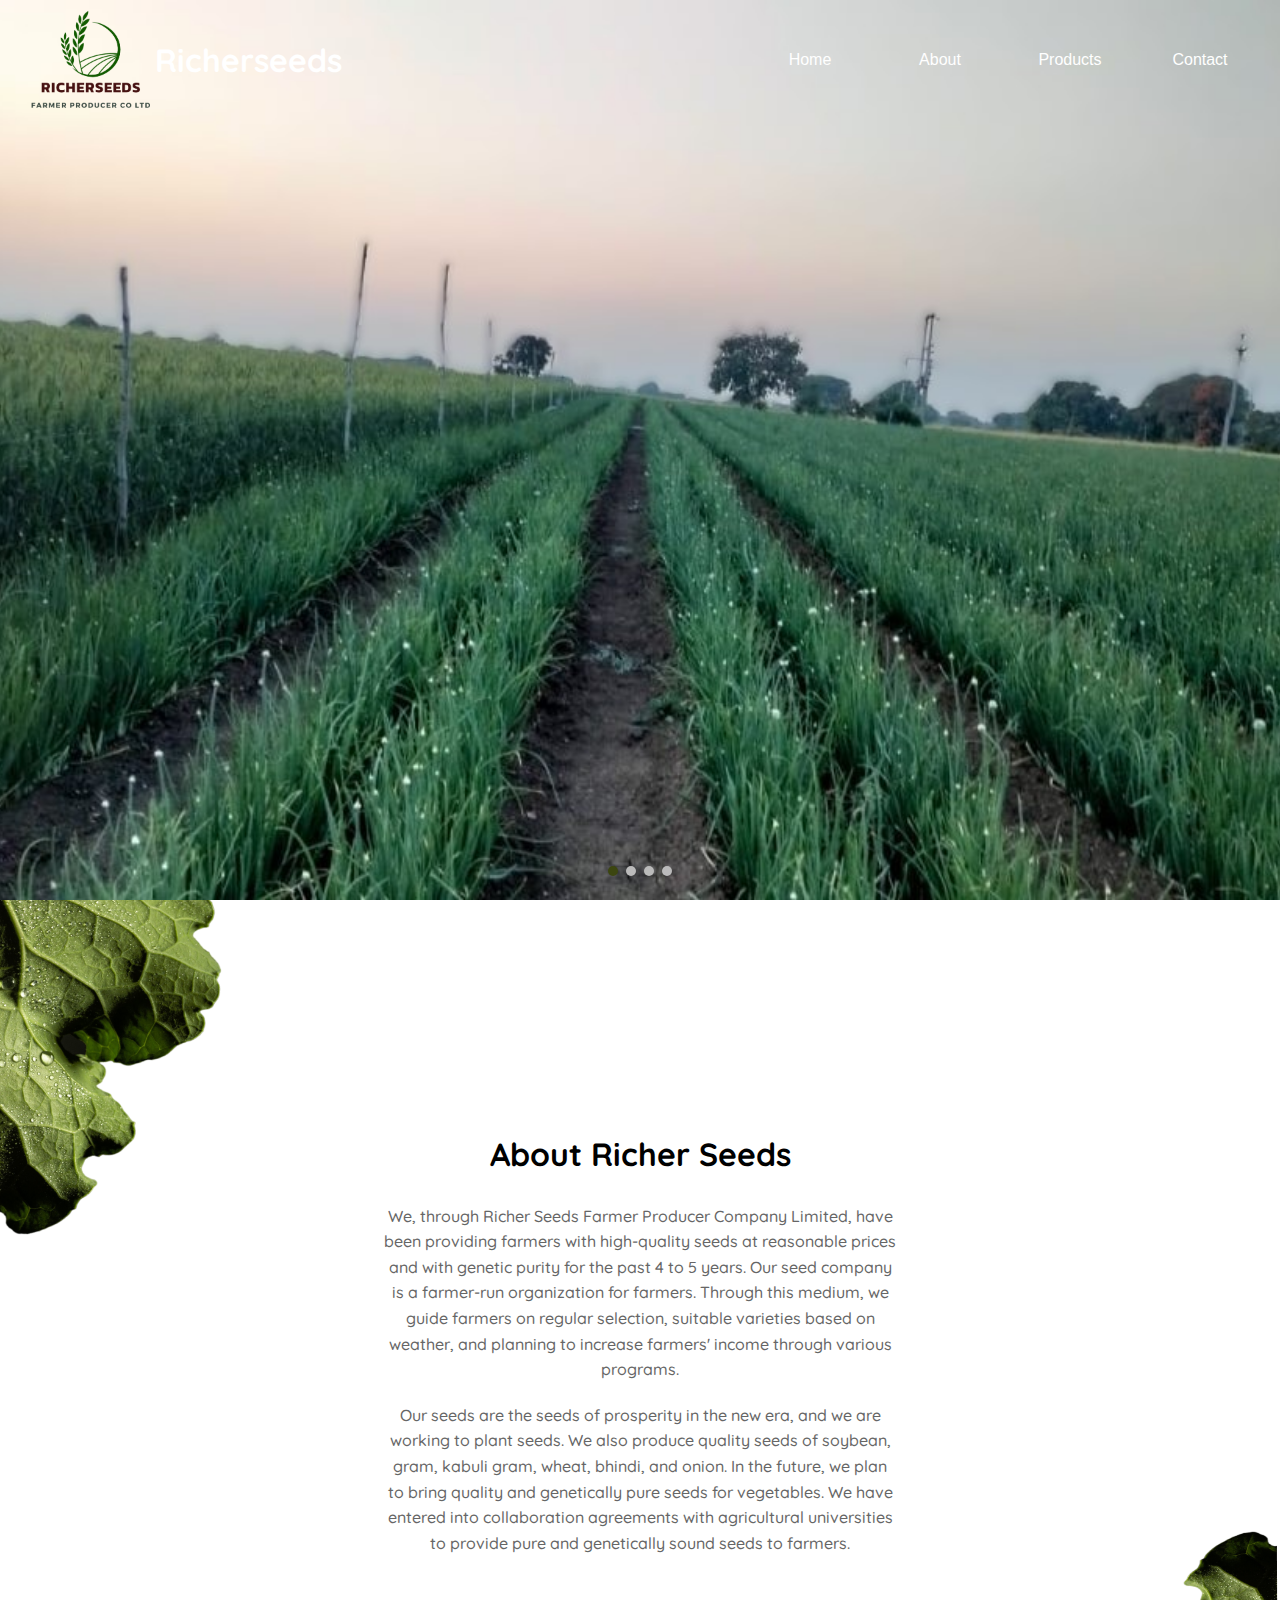
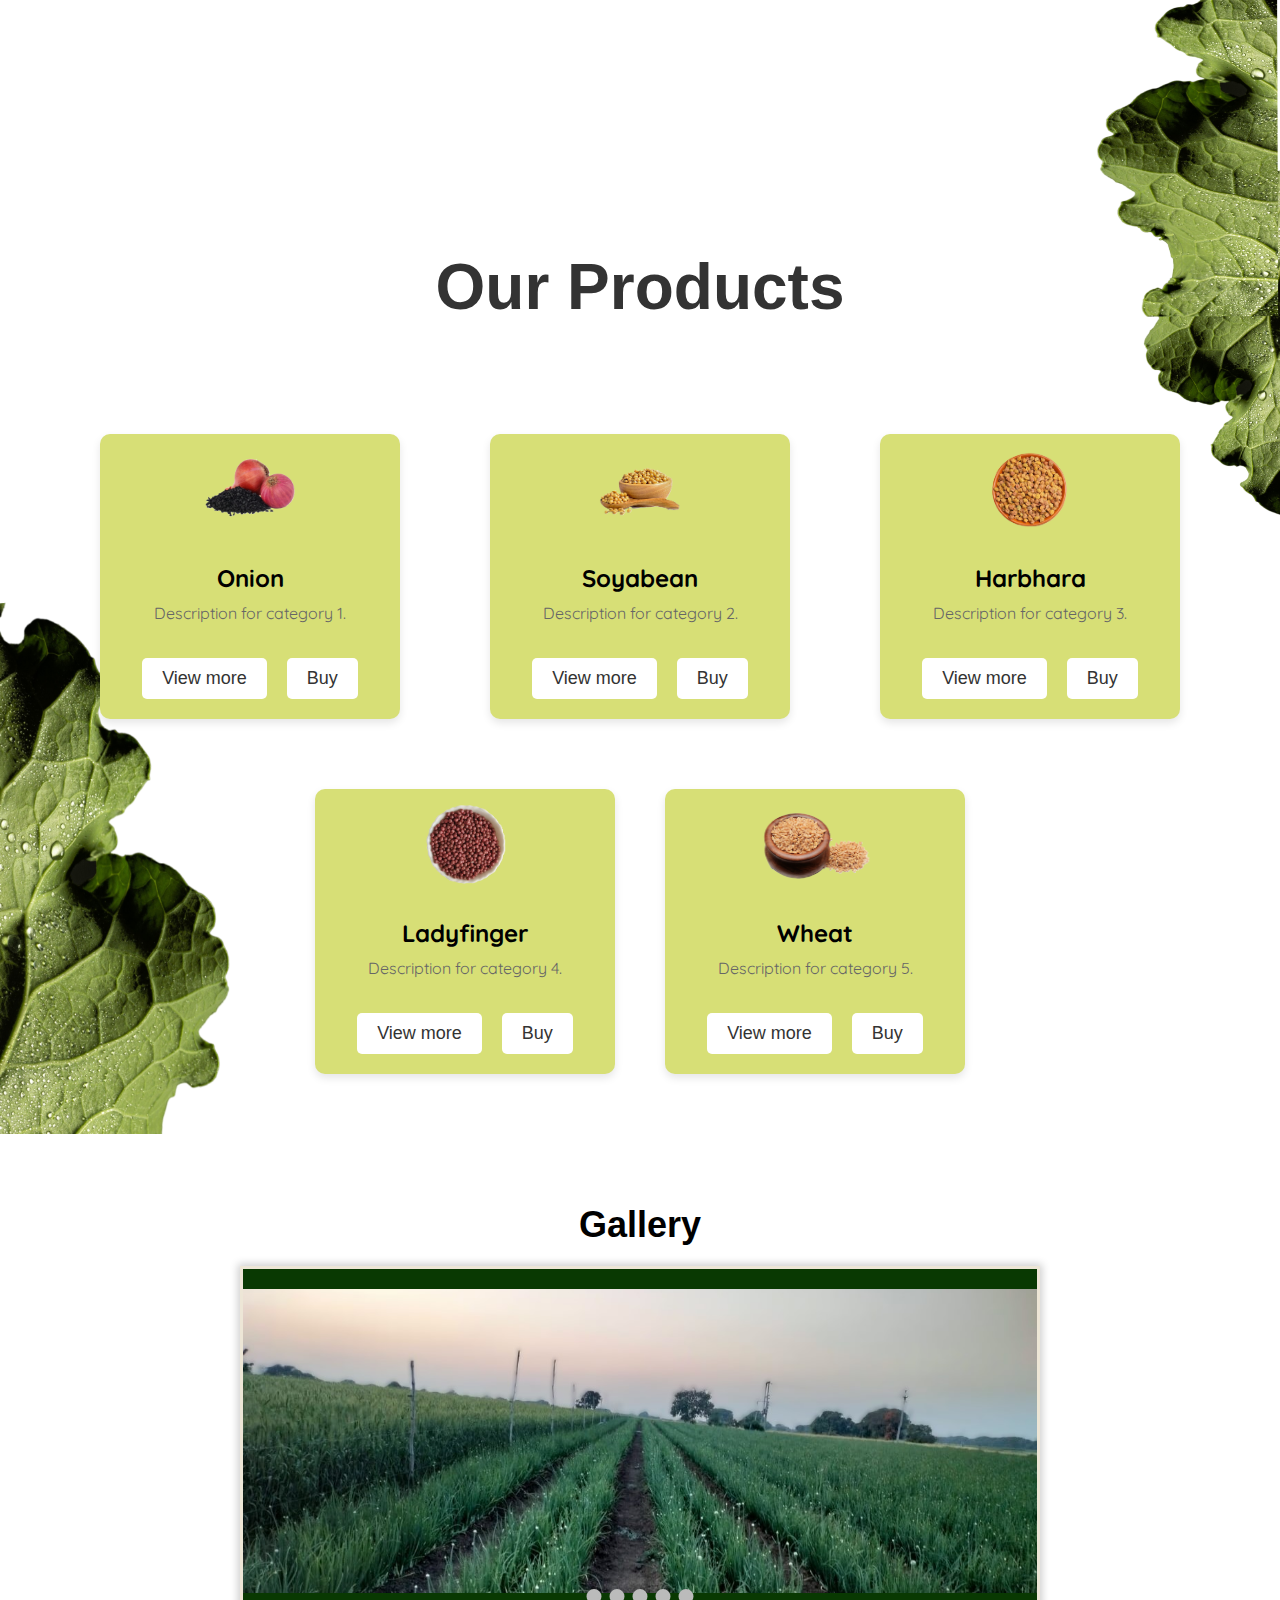
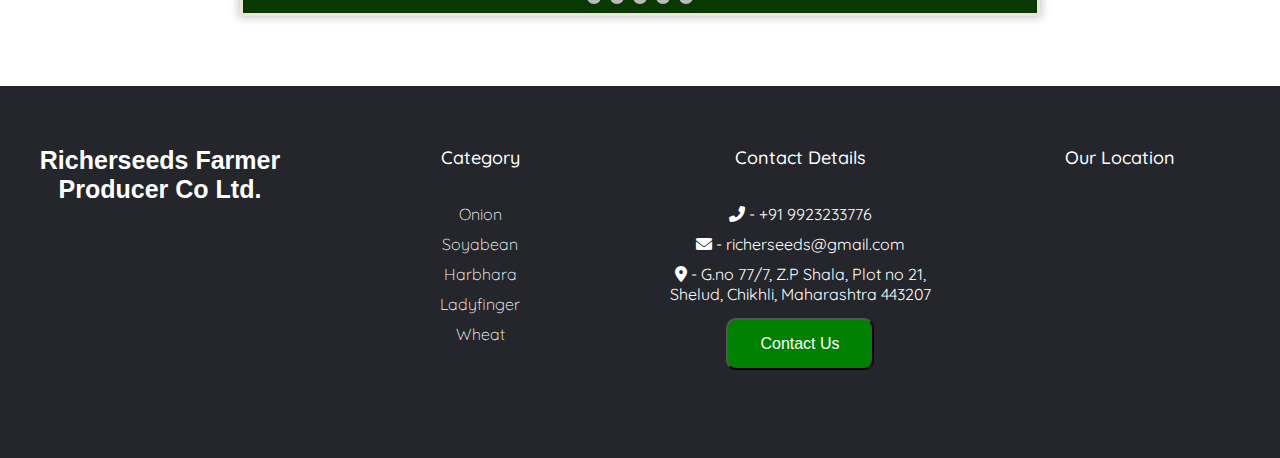
<file: index.html>
<!DOCTYPE html>
<html lang="en">
  <head>
    <meta charset="UTF-8" />
    <meta name="viewport" content="width=device-width, initial-scale=1.0" />
    <link rel="stylesheet" href="home.css"/>
    <title>RICHERSEEDS</title>
  </head>

  <body>
    <div class="modal">
      <nav class="navbar">
        <ul class="ham">
          <li class="menu-button" onclick="showSidebar()">
            <a href="#"
              ><svg
                xmlns="http://www.w3.org/2000/svg"
                height="26"
                viewBox="0 96 960 960"
                width="26">
                <path
                  d="M120 816v-60h720v60H120Zm0-210v-60h720v60H120Zm0-210v-60h720v60H120Z" /></svg
            ></a>
          </li>
        </ul>
        <div class="logo-name">
          <img src="assets/LOGO.png" alt="Logo" />
          <h1>Richerseeds</h1>
        </div>
        <div class="nav-buttons hideOnMobile">
          <button class="nav-button b1">Home</button>
          <button class="nav-button b2">About</button>
          <div class="dropdown">
            <button class="nav-button b3">Products</button>
            <div class="dropdown-content">
              <a href="pro.html#onion">Onion</a>
              <a href="pro.html#soyabean">Soyabean</a>
              <a href="pro.html#harbhara">Harbhara</a>
              <a href="pro.html#ladyfinger">Ladyfinger</a>
              <a href="pro.html#wheat">Wheat</a>
            </div>
          </div>
          <button class="nav-button b4">Contact</button>
        </div>
      </nav>
    </div>
    <ul class="sidebar">
      <li onclick="hideSidebar()">
        <a href="#"
          ><svg
            xmlns="http://www.w3.org/2000/svg"
            height="26"
            viewBox="0 96 960 960"
            width="26">
            <path
              d="m249 849-42-42 231-231-231-231 42-42 231 231 231-231 42 42-231 231 231 231-42 42-231-231-231 231Z" /></svg
        ></a>
      </li>
      <li><a href="index.html">HOME</a></li>
      <li><a href="pro.html">PRODUCTS</a></li>
      <li><a href="index.html#about-us">ABOUT</a></li>
      <li><a href="contact.html">CONTACT</a></li>
    </ul>
    <main>
    <section class="slideshow-wrapper">
      <div class="slideshow-container">
        <div class="slide fade">
          <img src="assets/slide1.jpg" alt="Image 1" />
          <div class="text-container"></div>
        </div>
        <div class="slide fade">
          <img src="assets/slide3.jpg" alt="Image 2" />
        </div>
        <div class="slide fade">
          <img src="assets/image.png" alt="Image 3" />
        </div>
        <div class="slide fade">
          <img src="assets/slide6.jpg" alt="Image 4" />
        </div>
        <div class="dots">
          <span class="dot"></span>
          <span class="dot"></span>
          <span class="dot"></span>
          <span class="dot"></span>
        </div>
      </div>
    </section>
      <section class="about-us" id="about-us">
        <section class="ab">
          <h1>About Richer Seeds</h1>
          <p>
            We, through Richer Seeds Farmer Producer Company Limited, have been
            providing farmers with high-quality seeds at reasonable prices and
            with genetic purity for the past 4 to 5 years. Our seed company is a
            farmer-run organization for farmers. Through this medium, we guide
            farmers on regular selection, suitable varieties based on weather,
            and planning to increase farmers' income through various programs.
          </p>
          <p>
            Our seeds are the seeds of prosperity in the new era, and we are
            working to plant seeds. We also produce quality seeds of soybean,
            gram, kabuli gram, wheat, bhindi, and onion. In the future, we plan
            to bring quality and genetically pure seeds for vegetables. We have
            entered into collaboration agreements with agricultural universities
            to provide pure and genetically sound seeds to farmers.
          </p>
        </section>
        <section class="products">
          <section class="hero">
            <div class="hero-container">
              <div class="hero-text">
                <h1>Our Products</h1>
              </div>
            </div>
          </section>
          <div class="tile-container">
            <div class="tile">
              <img src="assets/red-onion-seed.png" alt="Onion" />
              <div class="description">
                <h3>Onion</h3>
                <p>Description for category 1.</p>
              </div>
              <div class="button-container">
                <a href="/pro.html#onion"><button class="btn">View more</button></a>
                <button class="btn" id="buy">Buy</button>
              </div>
            </div>
            <div class="tile">
              <img src="assets/soyabean.png" alt="Soyabean" />
              <div class="description">
                <h3>Soyabean</h3>
                <p>Description for category 2.</p>
              </div>
              <div class="button-container">
                <a href="/pro.html#soya"><button class="btn">View more</button></a>
                <button class="btn" id="buy">Buy</button>
              </div>
            </div>
            <div class="tile">
              <img
                src="assets/dry-chickpea-bowl-wooden-background_75648-9035.png"
                alt="Harbhara" />
              <div class="description">
                <h3>Harbhara</h3>
                <p>Description for category 3.</p>
              </div>
              <div class="button-container">
                <a href="/pro.html#har"><button class="btn">View more</button></a>
                <button class="btn" id="buy">Buy</button>
              </div>
            </div>
          </div>
          <div class="tile-container-2">
            <div class="tile">
              <img
                src="assets/bhumiputra-saloni-lady-finger-seeds-500x500.png"
                alt="Ladyfinger" />
              <div class="description">
                <h3>Ladyfinger</h3>
                <p>Description for category 4.</p>
              </div>
              <div class="button-container">
                <a href="/pro.html#lady"><button class="btn">View more</button></a>
                <button class="btn" id="buy">Buy</button>
              </div>
            </div>
            <div class="tile">
              <img src="assets/unnamed.png" alt="Wheat" />
              <div class="description">
                <h3>Wheat</h3>
                <p>Description for category 5.</p>
              </div>
              <div class="button-container">
                <a href="/pro.html#gehu"><button class="btn">View more</button></a>
                <button class="btn" id="buy">Buy</button>
              </div>
            </div>
          </div>
        </section>
      </section>
      <section class="pics">
        <div class="Gallery">
          <div class="gal-text">
            <h1>Gallery</h1>
          </div>
        </div>
        <div class="slide-container custom-slide-container">
          <div class="slides custom-slides">
            <img src="assets/slide1.jpg" class="active" alt="Image 1" />
            <img src="assets/slide2.jpg" alt="Image 2" />
            <img src="assets/slide3.jpg" alt="Image 3" />
            <img src="assets/on.jpg" alt="Image 4" />
            <img src="assets/slide1.jpg" alt="Image 1" />
          </div>
          <div class="dotsContainer custom-dotsContainer">
            <div
              class="dot custom-dot active"
              attr="0"
              onclick="switchImage(this)"></div>
            <div
              class="dot custom-dot"
              attr="1"
              onclick="switchImage(this)"></div>
            <div
              class="dot custom-dot"
              attr="2"
              onclick="switchImage(this)"></div>
            <div
              class="dot custom-dot"
              attr="3"
              onclick="switchImage(this)"></div>
            <div
              class="dot custom-dot"
              attr="4"
              onclick="switchImage(this)"></div>
          </div>
        </div>
      </section>
      <link
        rel="stylesheet"
        href="https://cdnjs.cloudflare.com/ajax/libs/font-awesome/6.0.0-beta3/css/all.min.css" />
      <footer class="footer">
        <div class="container">
          <div class="row">
            <div class="footer-col">
              <h2>Richerseeds Farmer Producer Co Ltd.</h2>
            </div>
            <div class="footer-col">
              <h4>Category</h4>
              <ul>
                <li><a href="pro.html#onion">Onion</a></li>
                <li><a href="pro.html#soyabean">Soyabean</a></li>
                <li><a href="pro.html#harbhara">Harbhara</a></li>
                <li><a href="pro.html#ladyfinger">Ladyfinger</a></li>
                <li><a href="pro.html#wheat">Wheat</a></li>
              </ul>
            </div>
            <div class="footer-col">
              <h4>Contact details</h4>
              <div class="contact-details">
                <ul>
                  <li><i class="fas fa-phone-alt" id="phone"></i> - +91 9923233776</li>
                  <li>
                    <i class="fas fa-envelope" id="email-id"></i> - richerseeds@gmail.com
                  </li>
                  <li>
                    <i class="fas fa-map-marker-alt"></i> - G.no 77/7, Z.P
                    Shala, Plot no 21, Shelud, Chikhli, Maharashtra 443207
                  </li>
                  <button class="contact-button">Contact Us</button>
                </ul>
              </div>
            </div>
            <div class="footer-col">
              <h4>Our Location</h4>
              <div class="iframe-wrapper">
                <iframe
                  src="https://www.google.com/maps/embed?pb=!1m18!1m12!1m3!1d3740.678955719524!2d76.2700152732056!3d20.354877289691323!2m3!1f0!2f0!3f0!3m2!1i1024!2i768!4f13.1!3m3!1m2!1s0x3bda0fb77027cd83%3A0x18f3ea391189283e!2sRicherseeds%20Farmar%20Producer%20Co%20Ltd.!5e0!3m2!1sen!2sin!4v1716272639668!5m2!1sen!2sin"
                  width="600"
                  height="450"
                  style="border: 0"
                  allowfullscreen=""
                  loading="lazy"
                  referrerpolicy="no-referrer-when-downgrade"></iframe>
              </div>
            </div>
          </div>
        </div>
      </footer>
      <script src="js/home.js"></script>
    </main>
  </body>
</html>
</file>
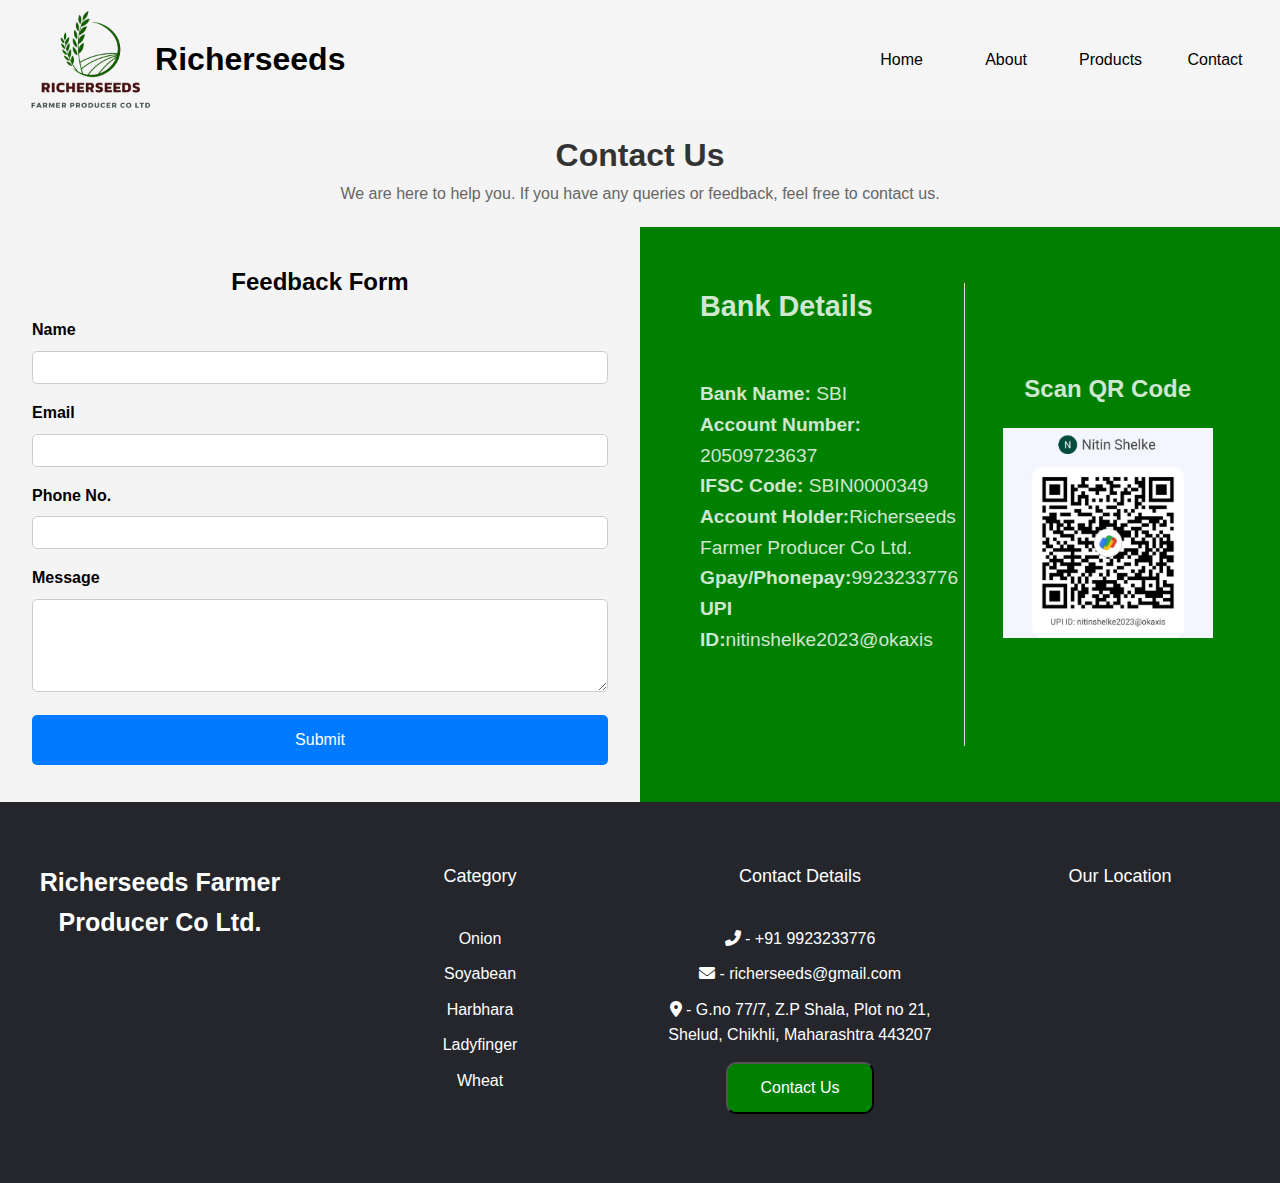
<file: contact.html>
<!DOCTYPE html>
<html lang="en">

<head>
    <meta charset="UTF-8">
    <meta name="viewport" content="width=device-width, initial-scale=1.0">
    <title>Contact Us - Hero Landing Page</title>
    <link rel="stylesheet" href="css/contact.css">
    <link rel="stylesheet" href="https://cdnjs.cloudflare.com/ajax/libs/font-awesome/6.0.0-beta3/css/all.min.css">
</head>
<body>
    <div class="modal">
        <nav class="navbar">
            <ul class="ham">
                <li class="menu-button" onclick="showSidebar()">
                    <a href="#"><svg xmlns="http://www.w3.org/2000/svg" height="26" viewBox="0 96 960 960" width="26"><path d="M120 816v-60h720v60H120Zm0-210v-60h720v60H120Zm0-210v-60h720v60H120Z"/></svg></a>
                </li>
            </ul>
            <div class="logo-name">
                <img src="assets/LOGO.png" alt="Logo">
                <h1>Richerseeds</h1>
            </div>
            <div class="nav-buttons hideOnMobile">
                <button class="nav-button b1">Home</button>
                <button class="nav-button b2">About</button>
                <div class="dropdown">
                    <button class="nav-button b3">Products</button>
                    <div class="dropdown-content">
                        <a href="pro.html#onion">Onion</a>
                        <a href="pro.html#soyabean">Soyabean</a>
                        <a href="pro.html#harbhara">Harbhara</a>
                        <a href="pro.html#ladyfinger">Ladyfinger</a>
                        <a href="pro.html#wheat">Wheat</a>
                    </div>
                </div>
                <button class="nav-button b4">Contact</button>
            </div>
        </nav>
    </div>
    <ul class="sidebar">
        <li onclick="hideSidebar()"><a href="#"><svg xmlns="http://www.w3.org/2000/svg" height="26" viewBox="0 96 960 960" width="26"><path d="m249 849-42-42 231-231-231-231 42-42 231 231 231-231 42 42-231 231 231 231-42 42-231-231-231 231Z"/></svg></a></li>
        <li><a href="index.html">HOME</a></li>
        <li><a href="pro.html">PRODUCTS</a></li>
        <li><a href="index.html#about-us">ABOUT</a></li>
        <li><a href="contact.html">CONTACT</a></li>
    </ul>

    <section class="Page">
        <section class="contact-hero">
            <div class="container">
                <h1>Contact Us</h1>
                <p>We are here to help you. If you have any queries or feedback, feel free to contact us.</p>
            </div>
        </section>

        <section class="contact-form-section">
            <div class="form-container">
                <h2>Feedback Form</h2>
                <form id="feedback-form" action="https://script.google.com/macros/s/AKfycbzX4wl26adu9jm_ZPViI43_yJKD3hE7oi3J9758rXzbOgISUODwxQnSgVFg6Hr2znOJ/exec" method="post">
                    <label for="name">Name</label>
                    <input type="text" id="name" name="name" required>
        
                    <label for="email">Email</label>
                    <input type="email" id="email" name="email" required>
        
                    <label for="phone">Phone No.</label>
                    <input type="text" id="phone" name="phone" required>
        
                    <label for="message">Message</label>
                    <textarea id="message" name="message" rows="5" required></textarea>
        
                    <button type="button" id="submit-button" onclick="submitForm()">Submit</button>
                    <div id="feedback-message"></div>
                </form>
            </div>
            <script>
                function submitForm() {
                    var form = document.getElementById("feedback-form");
        
                    // Validate name, email, and message (assuming these are required)
                    var name = form.elements["name"].value;
                    var email = form.elements["email"].value;
                    var message = form.elements["message"].value;
        
                    if (!name || !email || !message) {
                        document.getElementById("feedback-message").innerText = "Please fill out all required fields.";
                        return;
                    }
                    if (!validateEmail(email)) {
                        document.getElementById("feedback-message").innerText = "Please enter a valid email address.";
                        return;
                    }
        
                    // Validate phone number
                    var phone = form.elements["phone"].value;
                    if (phone && !validatePhoneNumber(phone)) {
                        document.getElementById("feedback-message").innerText = "Please enter a valid phone number.";
                        return;
                    }
        
                    fetch(form.action, {
                        method: "POST",
                        body: new FormData(form),
                        mode: 'no-cors'
                    })
                    .then(function (response) {
                        return response.text();
                    })
                    .then(function (data) {
                        document.getElementById("feedback-message").innerText = "Thanks! We'll be in touch with you shortly!";
                    })
                    .catch(function (error) {
                        console.error("Error:", error);
                        document.getElementById("feedback-message").innerText = "There was an error submitting the form.";
                    });
                }
        
                function validateEmail(email) {
                    var re = /^[^\s@]+@[^\s@]+\.[^\s@]+$/;
                    return re.test(email);
                }
        
                function validatePhoneNumber(phone) {
                    var re = /^\d{10}$/;
                    return re.test(phone);
                }
            </script>

        



            
            <div class="card">
                <div class="card-column bank-details">
                    <h2>Bank Details</h2>
                    <p><strong>Bank Name:</strong> SBI</p>
                    <p><strong>Account Number:</strong> 20509723637</p>
                    <p><strong>IFSC Code:</strong> SBIN0000349</p>
                    <p><strong>Account Holder:</strong>Richerseeds Farmer Producer Co Ltd.</p>
                    <p><strong>Gpay/Phonepay:</strong>9923233776</p>
                    <p><strong>UPI ID:</strong>nitinshelke2023@okaxis</p>
                </div>

                <div class="card-column qr-code">
                    <h2>Scan QR Code</h2>
                    <div class="qr-wrapper">
                       <img src="assets/QR.jpg" alt="QR Code">
                    </div>
                </div>
            </div>
        </section>

        <footer class="footer">
            <div class="container">
                <div class="row">
                    <div class="footer-col">
                        <h2>Richerseeds Farmer Producer Co Ltd.</h2>
                    </div>

                    <div class="footer-col">
                        <h4>Category</h4>
                        <ul>
                            <li><a href="pro.html#onion">Onion</a></li>
                            <li><a href="pro.html#soyabean">Soyabean</a></li>
                            <li><a href="pro.html#harbhara">Harbhara</a></li>
                            <li><a href="pro.html#ladyfinger">Ladyfinger</a></li>
                            <li><a href="pro.html#wheat">Wheat</a></li>
                        </ul>
                    </div>
                    <div class="footer-col">
                        <h4>Contact details</h4>
                        <div class="contact-details">
                            <ul>
                                <li><i class="fas fa-phone-alt"></i> - +91 9923233776</li>
                                <li><i class="fas fa-envelope"></i> - richerseeds@gmail.com</li>
                                <li><i class="fas fa-map-marker-alt"></i> - G.no 77/7, Z.P Shala, Plot no 21, Shelud, Chikhli, Maharashtra 443207</li>
                                <button class="contact-button">Contact Us</button>
                            </ul>
                        </div>
                    </div> 

                    <div class="footer-col">
                        <h4>Our Location</h4>
                        <iframe src="https://www.google.com/maps/embed?pb=!1m18!1m12!1m3!1d3740.678955719524!2d76.2700152732056!3d20.354877289691323!2m3!1f0!2f0!3f0!3m2!1i1024!2i768!4f13.1!3m3!1m2!1s0x3bda0fb77027cd83%3A0x18f3ea391189283e!2sRicherseeds%20Farmar%20Producer%20Co%20Ltd.!5e0!3m2!1sen!2sin!4v1716272639668!5m2!1sen!2sin" width="600" height="450" style="border:0;" allowfullscreen="" loading="lazy" referrerpolicy="no-referrer-when-downgrade"></iframe>
                    </div>
                </div>
            </div>
        </footer>
        <script src="js/home.js"></script>
        <script src="js/script.js"></script>

    </body>
</html>
</file>
<file: home.css>
@import url('https://fonts.googleapis.com/css2?family=Quicksand:wght@300;400;500;600;700&family=Roboto:wght@300;400;500;700;900&display=swap');
/* General Styles */
body {
  font-family: 'Quicksand', sans-serif;
  margin: 0;
  padding: 0;
  height: 100%;
}

* {
  margin: 0;
  padding: 0;
  box-sizing: border-box;
}

/* Modal Styles */
.modal {
  position: absolute;
  z-index: 1;
  left: 0;
  top: 0;
  width: 100%;
  height: 100%;
  overflow: auto;
}

/* Navbar Styles */
.navbar {
  background: none;
  display: flex;
  justify-content: space-between;
  align-items: center;
  padding: 10px 15px;
  position: relative;
}

.logo-name {
  display: flex;
  align-items: center;
  margin-left: 10px;
  margin-right: 10px;
  color: white;
}

.logo-name img {
  height: 100px;
  max-width: 200px;
  margin-right: 5px;
  margin-left: 5px;
}

.nav-buttons {
  display: none;
  position: relative;
}

.nav-buttons.open {
  display: flex;
  flex-direction: column;
}

.nav-button {
  flex: 1;
  background: none;
  height: 40px;
  border: none;
  width: 130px;
  cursor: pointer;
  font-size: 16px;
  color: white;
  text-align: center;
}

.nav-button:hover {
  background-color: #093902;
  color: #fff;
  border: none;
  box-shadow: none;
  border-radius: 5px;
}

.dropdown {
  position: relative;
  display: inline-block;
}

.dropdown-content {
  display: none;
  position: absolute;
  background-color: #ffffff;
  min-width: 200px;
  box-shadow: 0 8px 16px rgba(0, 0, 0, 0.2);
  z-index: 2;
  border-radius: 5px;
  overflow: hidden;
}

.dropdown-content a {
  color: #000000;
  padding: 12px 16px;
  text-decoration: none;
  display: block;
  transition: background-color 0.5s ease, color 0.3s ease;
}

.dropdown-content a:hover {
  background-color: #f1f1f1;

}

.dropdown:hover .dropdown-content {
  display: block;

}

/* Slideshow Styles */
.slideshow-container {
  position: relative;
  background-size: contain; /* Keep the entire image within the container */
  background-position: center; /* Center the background image */
  background-repeat: no-repeat; /* Ensure the image does not repeat */
  height: 100vh; /* Full viewport height */
  display: flex;
  align-items: center;
  justify-content: center;
}
@media (max-width: 600px) {
  .slideshow-container {
    height: 82vh; /* Half the viewport height for smaller screens */
    /* Styles for screens smaller than 600px go here */
  }
}



.slide {
  display: none; /* Hide all slides by default */
  position: absolute;
  width: 100%;
  height: 100%;
}

.slide img {
  width: 100%;
  height: 100%;
  object-fit: cover; /* Adjust fitting to avoid cropping on smaller screens */
}

.fade {
  -webkit-animation: fade 5s infinite;
  animation: fade 10s infinite;
}

@keyframes fade {
  0%,
  100% {
    opacity: 0;
  }
  25%,
  75% {
    opacity: 1;
  }
}

.dots {
  position: absolute;
  background-color: transparent;
  width: 100%;
  bottom: 10px;
  text-align: center;
  align-items: center;
  padding: 10px 0px;
  color: #fff;
  z-index: 2; /* Ensure dots are above slides */
}

.dot {
  height: 10px;
  width: 10px;
  margin: 0 2px;
  background-color: #bbb;
  border-radius: 50%; /* Changed to circle for better visibility */
  display: inline-block;
  cursor: pointer; /* Added cursor pointer */
  transition: background-color 0.6s ease;
  z-index: 3; /* Ensure individual dots are above other elements */
}

.dot:hover {
  background-color: #3c4610; /* Applied palette color 5 */
  cursor: pointer;
}

.active {
  background-color: #3c4610; /* Applied palette color 5 */
}

/* About Us Section */
.about-us {
  background-image: url("assets/bg1.png");
  background-size: 200px;
  background-repeat: no-repeat;
  background-position: center right;
}

.ab {
  background-image: url("assets/bg.png");
  background-size: 300px;
  background-repeat: no-repeat;
  background-position: top left;
  text-align: center;
  height: 100vh;
  display: flex;
  flex-direction: column;
  justify-content: center;
}

.products {
  background-image: url("assets/freepik-export-20240516092340Ba5n 2.png");
  image-rendering: auto;
  background-size: 300px;
  background-repeat: no-repeat;
  background-position: bottom left;
  text-align: center;
  padding-bottom: 50px;
}

.ab h1 {
  font-size: 2rem;
  padding: 10px;
  margin: 0 0 20px 0;
  width: 100%;
}

.ab p {
  font-size: rem;
  font-weight: 500;
  color: #666;
  line-height: 1.6;
  padding: 0 5%;
  margin: 0 auto 20px auto;
  max-width: 50%;
  text-align: center;
}

/* Responsive Styles */

@media only screen and (max-width: 767px) {
  .logo-name h1 {
      display: none;
  }
}

@media (max-width: 1024px) {
  .about-us {
    background-size: 250px;
    background-position: center right;
  }

  .ab {
    background-size: 250px;
    background-position: top left;
  }

  .products {
    background-size: 250px;
    background-position: bottom left;
  }

  .ab h1 {
    font-size: 1.5rem;
    margin-bottom: 10px;
  }

  .ab p {
    font-size: 0.9rem;
    max-width: 70%;
  }
}

@media (max-width: 768px) {
  .about-us {
    background-size: 150px;
    background-position: center right;
  }

  .ab {
    background-size: 200px;
    background-position: top left;
  }

  .products {
    background-size: 200px;
    background-position: bottom left;
  }

  .ab h2 {
    font-size: 1.2rem;
  }

  .ab p {
    font-size: 0.8rem;
    max-width: 80%;
  }
}

@media (max-width: 480px) {
  .about-us {
    background-size: 150px;
    background-position: center right;
  }

  .ab {
    background-size: 150px;
    background-position: top left;
  }

  .products {
    background-size: 150px;
    background-position: bottom left;
  }

  .ab h2 {
    font-size: 1rem;
  }

  .ab p {
    font-size: 0.8rem;
    max-width: 90%;
    font-family: "Poppins", sans-serif;
  }

}

/* Tile Container */
.tile-container {
  display: flex;
  flex-wrap: wrap;
  flex-direction: row;
  gap: 70px;
  justify-content: center;
  align-items: center;
  margin: 50px 0;
}
.tile-container-2 {
  display: flex;
  flex-direction: row;
  gap: 30px;
  justify-content: center;
  align-items: center;
  text-align: center;
}
.hero {
  display: flex;
  justify-content: center;
  align-items: center;
  flex-direction: column;
  font-family: "Poppins", sans-serif;
  font-size: 2rem;
  font-weight: bold;
  color: #333;
  margin: 0 auto;
  padding: 50px;
}
.tile {
  background-color: #d7df76;
  border-radius: 10px;
  box-shadow: 0 4px 8px rgba(0, 0, 0, 0.1);
  margin: 10px;
  overflow: hidden;
  width: 300px;
  max-width: 500px;
  transition: transform 0.2s;
  text-align: center;
}
.tile img {
  padding-top: 10px;
  max-width: 300px; /* Set the maximum width of the image */
  max-height: 100px; /* Set the maximum height of the image */
  border-radius: 10px; /* Add curved borders to the image */
}
.description {
  padding: 15px;
  text-align: center;
}
.description h3 {
  margin: 10px 0;
  font-size: 1.5em;
}
.description p {
  color: #666;
}
.tile:hover {
  transform: scale(1.05);
}
.button-container {
  display: flex;
  justify-content: center;
  margin: 20px;
}
.btn {
  background-color: white;
  color: #333;
  font-size: large;
  border: none;
  padding: 10px 20px;
  margin: 0 10px;
  cursor: pointer;
  border-radius: 5px;
  transition: background-color 0.3s ease;
}
.btn:hover {
  background-color: #093902;
  color: #fff;
}
/* CSS styles for the custom image slider */
.custom-slide-container {
  position: relative;
  background-color: #093902;
  width: 800px;
  height: 350px;
  border: 3px solid #ede6d6;
  box-shadow: 0 0 8px 2px rgba(0, 0, 0, 0.2);
  overflow: hidden;
  display: flex;
  flex-direction: column;
  align-items: center;
  justify-content: center;
  margin: 0 auto; /* Center the container horizontally */
  margin-bottom: 20px; /* Increase space between the container and footer */
}
.custom-slides {
  width: 100%;
  height: calc(100% - 40px);
  position: relative;
  overflow: hidden;
  display: flex;
  flex-direction: column;
  align-items: center;
  justify-content: center;
}

.custom-slides img {
  width: 100%;
  height: 100%;
  position: absolute;
  display: flex;
  object-fit: cover;
}
.custom-next {
  right: 20px;
}
.custom-prev {
  left: 20px;
}
.custom-next:hover,
.custom-prev:hover {
  background-color: #ede6d6;
  opacity: 0.8;
  color: #222;
}

.custom-dotsContainer {
  position: absolute;
  bottom: 5px;
  z-index: 3;
  left: 50%;
  transform: translateX(-50%);
}

.custom-dot {
  width: 15px;
  height: 15px;
  margin: 0px 2px;
  border: 3px solid #bbb;
  border-radius: 50%;
  display: inline-block;
  cursor: pointer;
  transition: background-color 0.6s ease;
}

.custom-dot.active {
  background-color: #555;
}

@keyframes next1 {
  from {
    left: 0%;
  }
  to {
    left: -100%;
  }
}

@keyframes next2 {
  from {
    left: 100%;
  }
  to {
    left: 0%;
  }
}

@keyframes prev1 {
  from {
    left: 0%;
  }
  to {
    left: 100%;
  }
}

@keyframes prev2 {
  from {
    left: -100%;
  }
  to {
    left: 0%;
  }
}
.pics {
  padding: 50px;
}
/* For tablets and smaller screens */


/* For mobile devices */
@media (max-width: 768px) {
  
  .custom-slide-container {
    width: 100%;
    height: 300px;
  }

  .custom-next,
  .custom-prev {
    font-size: 18px;
    padding: 10px;
  }

  .custom-dot {
    width: 10px;
    height: 10px;
    margin: 0 1px;
    border: 2px solid #bbb;
  }
}

/* For very small mobile devices */
@media (max-width: 480px) {
  
  .custom-slide-container {
    width: 100%;

    height: 300px;
    border: none;
    box-shadow: none;
  }

  .custom-next,
  .custom-prev {
    font-size: 16px;
    padding: 8px;
  }

  .custom-dot {
    width: 8px;
    height: 8px;
    margin: 0 1px;
    border: 2px solid #bbb;
  }
}

.Gallery {
  display: flex;
  flex-wrap: wrap;
  justify-content: center;
  gap: 20px;
}
.gal-text {
  text-align: center;
  font-family: Arial, Helvetica, sans-serif;
  font-size: large;
  padding: 20px;
}

/* Style for the footer */
.row {
  display: flex;
  flex-wrap: wrap;
}
.contact-button {
  background-color: green; /* Blue */
  border: flex;
  border-radius: 10px;
  color: white;
  padding: 15px 32px;
  text-align: right;
  text-decoration: wavy;
  font-size: 16px;
  margin: 4px 2px;
  cursor: pointer;
}

ul {
  list-style: none;
}

.footer {
  background-color: #24262b;
  padding: 30px 0;
  
}
.footer-col h2{
  font-size: 25px;
  font-weight: bold;

  color: white;
  text-align: center;
  font-family: 'Lucida Sans', 'Lucida Sans Regular', 'Lucida Grande', 'Lucida Sans Unicode', Geneva, Verdana, sans-serif;
}
.contact-details{
  display: flex;
  justify-content: center;
  align-items: center;
}

.footer-col {

  width: 25%;
  padding: 20px;
  color: white;
  text-align: center;
  

}


.footer-col h4 {
  font-size: 18px;
  color: white;
  text-transform: capitalize;
  margin-bottom: 35px;
  font-weight: 500;
  position: relative;
}

.footer-col h4::before {
  content: '';
  position: absolute;
  left: 0;
  bottom: -10px;
  background-color: var(--green3);
  height: 2px;
  
  box-sizing: border-box;
  width: 50px;
}

.footer-col ul li:not(:last-child) {
  margin-bottom: 10px;
}



.footer-col ul li a {
  font-size: 16px;
  text-transform: capitalize;
  color: white;
  text-decoration: none;
  font-weight: 300;

  
  display: block;
  transition: all 0.3s ease;
}

.footer-col ul li a:hover {
  color: #ffffff;
  padding-left: 8px;
}

.footer-col iframe {
  width: 100%;
  height: 200px;
  border: 0;
}
.container {
width: 100%;
padding-top: 10px;
text-align: center;
}


.container h1 {
font-size: 2em;
color: #333;
}

.container p {
font-size: 0.7 rem;
color: #666;
margin-bottom: 20px;
}

/* Footer Media Queries */
@media (max-width: 1024px) {
  .footer-col {
      width: 50%;
      margin-bottom: 30px;
  }
  .footer-col iframe{
    width: 100%;
}
.email-id{
  font-size: x-small;
}
  
}
@media (max-width: 767px) {
  .footer-col {
      width: 50%;
      margin-bottom: 30px;
  }
  .footer-col iframe{
    width: 100%;

}
}

@media (max-width: 574px) {
  .footer-col {
      width: 50%;
      margin-bottom: 20px;
      padding: 10px;
  }       
  
  .footer-col iframe{
      width: 100%;

  }
 

  #email-id {
    font-size: 0.9rem; /* Smaller size for email icon on wider screens */
  }


}


/* For larger screens */
@media (min-width: 768px) {
  /* Show the nav buttons */
  .nav-buttons {
    display: block;
  }
}

/* Hide the nav buttons by default (for small screens) */

/* For larger screens */
@media (min-width: 768px) {
  /* Show the nav buttons */
  .nav-buttons {
    display: block;
  }
}

/* Media Queries */
@media (max-width: 100%) {
  .modal-content {
    width: 70%; /* Adjust as needed */
  }
}

@media (max-width: 768px) {
  .navbar {
    flex-direction: column;
    align-items: center;
    flex-wrap: wrap; /* Added for better responsiveness */
  }

  .nav-button {
    margin: 10px 5px;
  }

  .nav-buttons {
    display: none; /* Hide by default on small screens */
  }
}

@media (min-width: 768px) {
  .nav-buttons {
    display: flex; /* Show nav buttons on larger screens */
  }
}

@media (max-width: 1024px) {
  .about-us {
    background-size: 70%; /* Scale down the background size */
  }
}

@media (max-width: 768px) {
  .about-us {
    background-size: 50%; /* Further scale down as screen gets smaller */
    /* Adjust padding for smaller screens */
  }
}

@media (max-width: 480px) {
  .about-us {
    background-size: 30%; /* Scale down to a smaller size for very small devices */
    /* Reduce padding to save space */
  }
}

@media (max-width: 768px) {
  .tile-container {
    grid-template-columns: repeat(2, 1fr);
  }
  .tile-container-2 {
    flex-direction: column;
  }
}

@media (max-width: 1024px) {
  .p2 {
    font-size: 1.1rem; /* Slightly smaller font size on tablets */
  }
}

@media (max-width: 768px) {
  .p2 {
    font-size: 1rem; /* Even smaller font size on mobile devices */
  }
}

@media (max-width: 480px) {
  .p2 {
    font-size: 0.9rem; /* Smallest font size for small mobile devices */
  }
}

@media (max-width: 480px) {
  .navbar {
    flex-direction: column;
    align-items: center;
    flex-wrap: wrap;
  }

 
  .logo-name h1 {
    display: none;
  }

  .nav-button {
    width: 100px;
    font-size: 14px;
    margin: 10px 5px;
    display: none;
  }
  .dots {
    bottom: 5px;
  }

  .dot {
    height: 8px;
    width: 8px;
  }
}
.ham {
  background-color: transparent;
  box-shadow: 3px 3px 5px rgba(0, 0, 0, 0.1);
  position: absolute;
  top: 10px;
  left: 10px;
}

.ham ul {
  width: 100%;
  list-style: none;
  display: flex;
  justify-content: flex-end;
  align-items: center;
}

.ham li {
  height: 50px;
}

.ham a {
  height: 100%;
  padding: 0 30px;
  text-decoration: none;
  display: flex;
  align-items: center;
  color: black;
}

.ham a:hover {
  background-color: #f0f0f0;
}

.ham li:first-child {
  margin-right: auto;
}

.sidebar {
  position: fixed;
  top: 0;
  left: 0; /* Changed from right: 0 to left: 0 */
  height: 100vh;
  width: 250px;
  background-color: rgba(255, 255, 255, 0.15);
  -webkit-backdrop-filter: blur(12px); /* Added for Safari support */
  backdrop-filter: blur(12px);
  box-shadow: 10px 0 10px rgba(0, 0, 0, 0.1); /* Changed shadow direction */
  list-style: none;
  display: none;
  flex-direction: column;
  align-items: flex-start;
  justify-content: flex-start;
  z-index: 1000;
  padding: 20px;
}

.sidebar li {
  width: 100%;
  padding: 10px;
}

.sidebar a {
  width: 100%;
  padding: 10px 20px; /* Add padding for better click area */
  text-decoration: none;
  color: black;
  background-color: transparent;
  cursor: pointer;
  border-radius: 5px; /* Rounded corners */
  box-shadow: 0 2px 4px rgba(0, 0, 0, 0.1); /* Subtle shadow */
  transition: background-color 0.3s ease, box-shadow 0.3s ease; /* Smooth transitions */
}

.menu-button {
  display: none;
}

@media (max-width: 768px) {
  .hideOnMobile {
      display: none;
  }

  .menu-button {
      display: block;
  }
}

@media (max-width: 400px) {
  .sidebar {
      width: 100%;
  }
}
</file>
<file: css/contact.css>
@import url('https://fonts.googleapis.com/css2?family=Quicksand:wght@300;400;500;600;700&family=Roboto:wght@300;400;500;700;900&display=swap');
* {
    margin: 0;
    padding: 0;
    box-sizing: border-box;
    font-family: Arial, sans-serif;
  }
  
  body {
    line-height: 1.6;
    background-color: #f4f4f4;
    font-family: 'Quicksand', sans-serif;
  }
  .navbar {
    background: whitesmoke;
    display: flex;
    justify-content: space-between;
    align-items: center;
    padding: 10px 15px;
}

.logo-name {
    display: flex;
    align-items: center;
    margin-left: 10px;
    margin-right: 10px;
    color: black;
}

.logo-name img {
    height: 100px;
    max-width: 200px;
    margin-right: 5px;
    margin-left: 5px;
}
@media only screen and (max-width: 767px) {
  .logo-name h1 {
      display: none;
  }
}
.nav-buttons {
    display: flex;
    position: relative;
    gap: 10px;
}

.nav-button {
    flex: 1;
    background:transparent;
    height: 50px;
    border: none;
    border-radius: 5px;
    width: 100px;
    cursor: pointer;
    font-size: 16px;
    color: black;
    text-align: center;
}

.nav-button:hover {
    background-color: #093902;
    color: #fff;
    border: none;
    box-shadow: none;
    border-radius: 5px;
}

.dropdown {
    position: relative;
    display: inline-block;
}

.dropdown-content {
    display: none;
    position: absolute;
    background-color: #ffffff;
    min-width: 200px;
    box-shadow: 0 8px 16px rgba(0, 0, 0, 0.2);
    z-index: 2;
    border-radius: 5px;
    overflow: hidden;
}

.dropdown-content a {
    color: #000000;
    padding: 12px 16px;
    text-decoration: none;
    display: block;
    transition: background-color 0.3s ease, color 0.3s ease;
}

.dropdown-content a:hover {
    background-color: #f1f1f1;
}

.dropdown:hover .dropdown-content {
    display: block;
}
  @media (max-width: 768px) {
    .navbar {
      flex-direction: column;
      align-items: center;
    }
  
    .nav-button {
      margin: 10px 5px;
    }
  }
  button[type="button" ] {
    display: block;
    width: 100%;
    padding: 1rem;
    margin-top: 1rem;
    background-color: #007bff; /* Primary color */
    color: #fff; /* White text */
    border: none; /* Remove border */
    border-radius: 5px; /* Rounded corners */
    font-size: 1rem; /* Font size */
    cursor: pointer; /* Pointer cursor on hover */
    transition: background-color 0.3s ease; /* Smooth transition for background color */
}

button[type="button"]:hover {
    background-color: #0056b3; /* Darker shade on hover */
}
  /* Style for the footer */

  .row {
    display: flex;
    flex-wrap: wrap;
  }
  .contact-button {
    background-color: green; /* Blue */
    border: flex;
    border-radius: 10px;
    color: white;
    padding: 15px 32px;
    text-align: right;
    text-decoration: wavy;
    font-size: 16px;
    margin: 4px 2px;
    cursor: pointer;
  }
  
  ul {
    list-style: none;
  }
  
  .footer {
    background-color: #24262b;
    padding: 30px 0;
    
  }
  .footer-col h2{
    font-size: 25px;
    font-weight: bold;
  
    color: white;
    text-align: center;
    font-family: 'Lucida Sans', 'Lucida Sans Regular', 'Lucida Grande', 'Lucida Sans Unicode', Geneva, Verdana, sans-serif;
  }
  .contact-details{
    display: flex;
    justify-content: center;
    align-items: center;
  }
  
  .footer-col {
  
    width: 25%;
    padding: 20px;
    color: white;
    text-align: center;
    
  
  }
  
  
  .footer-col h4 {
    font-size: 18px;
    color: white;
    text-transform: capitalize;
    margin-bottom: 35px;
    font-weight: 500;
    position: relative;
  }
  
  .footer-col h4::before {
    content: '';
    position: absolute;
    left: 0;
    bottom: -10px;
    background-color: var(--green3);
    height: 2px;
    
    box-sizing: border-box;
    width: 50px;
  }
  
  .footer-col ul li:not(:last-child) {
    margin-bottom: 10px;
  }
  
  
  
  .footer-col ul li a {
    font-size: 16px;
    text-transform: capitalize;
    color: white;
    text-decoration: none;
    font-weight: 300;
  
    
    display: block;
    transition: all 0.3s ease;
  }
  
  .footer-col ul li a:hover {
    color: #ffffff;
    padding-left: 8px;
  }
  
  .footer-col iframe {
    width: 100%;
    height: 200px;
    border: 0;
  }
  .container {
  width: 100%;
  padding-top: 10px;
  text-align: center;
  }
  
  
  .container h1 {
  font-size: 2em;
  color: #333;
  }
  
  .container p {
  font-size: 0.7 rem;
  color: #666;
  margin-bottom: 20px;
  }
  
  /* Footer Media Queries */
  @media (max-width: 1024px) {
    .footer-col {
        width: 50%;
        margin-bottom: 30px;
    }
    .footer-col iframe{
      width: 100%;
  }
  .email-id{
    font-size: x-small;
  }
    
  }
  @media (max-width: 767px) {
    .footer-col {
        width: 50%;
        margin-bottom: 30px;
    }
    .footer-col iframe{
      width: 100%;
  
  }
  }
  
  @media (max-width: 574px) {
    .footer-col {
        width: 50%;
        margin-bottom: 20px;
        padding: 10px;
    }       
    
    .footer-col iframe{
        width: 100%;
  
    }
   
  
    #email-id {
      font-size: 0.9rem; /* Smaller size for email icon on wider screens */
    }
  
  
  }
  /* Hide the nav buttons by default (for small screens) */

 
  /* For larger screens */
  @media (min-width: 768px) {

    /* Show the nav buttons */
    .nav-buttons {
      display: block;
    }
  }
  

  
  .page {

    display: flex;
    flex-direction: column;
    justify-content: center;
    align-items: center;
    height: 100vh;
    color: #fff;
    text-align: center;
  }
  


  .contact-card-container {
    display: flex;
    gap: 20px;
    margin: 20px;
  }
  
  .contact-form-section {
    display: flex;
    align-items: center;
    justify-content: center;
  }
  
  .form-container {
    width: 50%;
    padding: 2rem;
  }
  
  .card {
    display: flex;
    align-items: center;
    justify-content: space-around;
    background-color:green;
    height: 575px;
    width: 50%;
    padding: 30px;
    color: rgba(255, 255, 255, 0.833);
  }
  
  @media (max-width: 768px) {
    .contact-form-section{
      display: flex;
      align-items: center;
      justify-content: center;
      flex-direction: column;
    }
    .contact-card-container {


      flex-direction: column; /* Stack vertically on smaller screens */
    }
    .form-container, .card {
      width: 100%; /* Ensure full width on smaller screens */
      height: 100vh; /* Take up the whole screen height */
    }
  }
  
  .form-container h2 {
    text-align: center;
    margin-bottom: 1rem;
  }
  
  label {
    display: block;
    margin-top: 1rem;
    font-weight: bold;
  }
  
  input[type="text"],
  input[type="email"],
  textarea {
    width: 100%;
    padding: 0.5rem;
    margin-top: 0.5rem;
    border: 1px solid #ccc;
    border-radius: 5px;
  }
  
  button[type="submit"] {
    display: block;
    width: 100%;
    padding: 1rem;
    margin-top: 1rem;
    background-color: #007bff;
    color: #fff;
    border: none;
    border-radius: 5px;
    font-size: 1rem;
    cursor: pointer;
    transition: background-color 0.3s ease;
  }
  
  button[type="submit"]:hover {
    background-color: #0056b3;
  }
  
  
  
  .card-container {
    display: flex;
    flex-direction: row; /* Display the items side by side */
    gap: 20px;
    margin: 20px;
  }
  
  .card-column {
    width: 100%;
    text-align: center;
  }
  
  .bank-details {
    border-right: 1px solid #ddd;
    font-size: larger;
    text-align: left;
    padding-bottom: 90px;
    padding-left: 30px;
  }
  .bank-details h2{
    padding-bottom:50px;
  }
  
  .qr-code {
    padding : 5px;
    display: block;
  }
  
  .qr-wrapper {
    display: flex;
    justify-content: center;
    align-items: center;
  }
  .qr-code img {
    padding: 20px;
    max-width: 250px;
    height: auto;
    display: flex;
    margin: 0 auto;



  }
  
  @media (max-width: 768px) {
    .hero{
      padding: 10px;
    }
    .card {

      flex-direction: column; /* Stack the card content vertically on smaller screens */
    }
  
    .bank-details {
      border: none;
      border-bottom: 1px solid #ddd;
      text-align: center;
    }
    .qr-code {
      padding: 20px;
    }
    .qr-code img{
      max-width: 200px;
    }
  }
  .ham {
    background-color: transparent;
    box-shadow: 3px 3px 5px rgba(0, 0, 0, 0.1);
    position: absolute;
    top: 10px;
    left: 10px;
}

.ham ul {
    width: 100%;
    list-style: none;
    display: flex;
    justify-content: flex-end;
    align-items: center;
}

.ham li {
    height: 50px;
}

.ham a {
    height: 100%;
    padding: 0 30px;
    text-decoration: none;
    display: flex;
    align-items: center;
    color: black;
}

.ham a:hover {
    background-color: #f0f0f0;
}

.ham li:first-child {
    margin-right: auto;
}

.sidebar {
    position: fixed;
    top: 0;
    left: 0; /* Changed from right: 0 to left: 0 */
    height: 100vh;
    width: 250px;
    background-color: rgba(255, 255, 255, 0.15);
    -webkit-backdrop-filter: blur(12px); /* Added for Safari support */
    backdrop-filter: blur(12px);
    box-shadow: 10px 0 10px rgba(0, 0, 0, 0.1); /* Changed shadow direction */
    list-style: none;
    display: none;
    flex-direction: column;
    align-items: flex-start;
    justify-content: flex-start;
    z-index: 1000;
    padding: 20px;
}

.sidebar li {
    width: 100%;
    padding: 10px;
}

.sidebar a {
    width: 100%;
    padding: 10px 20px; /* Add padding for better click area */
    text-decoration: none;
    color: black;
    background-color: transparent;
    cursor: pointer;
    border-radius: 5px; /* Rounded corners */
    box-shadow: 0 2px 4px rgba(0, 0, 0, 0.1); /* Subtle shadow */
    transition: background-color 0.3s ease, box-shadow 0.3s ease; /* Smooth transitions */
}

.menu-button {
    display: none;
}

@media (max-width: 768px) {
    .hideOnMobile {
        display: none;
    }

    .menu-button {
        display: block;
    }
}

@media (max-width: 400px) {
    .sidebar {
        width: 100%;
    }
}
</file>
